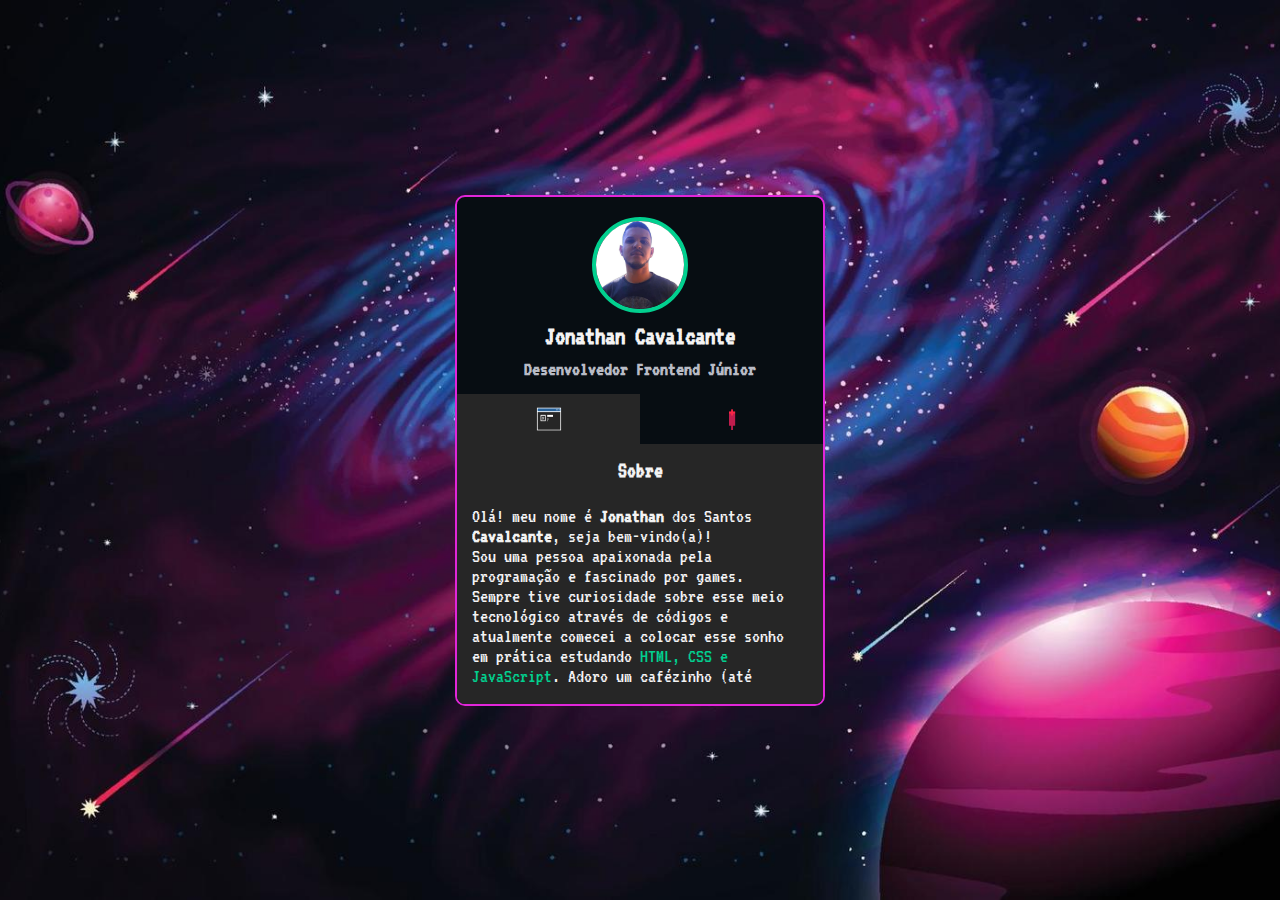
<file: index.html>
<!DOCTYPE html>
<html lang="pt-BR">
<head>
    <meta charset="UTF-8">
    <meta http-equiv="X-UA-Compatible" content="IE=edge">
    <meta name="viewport" content="width=device-width, initial-scale=1.0">
    
    <link rel="preconnect" href="https://fonts.googleapis.com">
    <link rel="preconnect" href="https://fonts.gstatic.com" crossorigin>
    <link href="https://fonts.googleapis.com/css2? família=Inter:wght@900&family=VT323&display=swap" rel="stylesheet">
    
    <title>Mini Portfólio - Jonathan Cavalcante</title>
    
    <link rel="stylesheet" href="./src/css/reset.css">
    <link rel="stylesheet" href="./src/css/estilos.css">
</head>
<body>
    <main class="cartao">
        <div class="minhas-informacoes">
            <img src="./src/imagens/eu-perfil.jpg" width="96x96" alt="foto de perfil do Jonathan Cavalcante">
            <h1 class="nome">Jonathan Cavalcante</h1>
            <h2 class="cargo">Desenvolvedor Frontend Júnior</h2>
        
        </div>

        <div class="conteudo">
            <ul class="abas">
                <li class="aba selecionado" id="sobre-mim">
                    <img src="./src/imagens/sobre.gif" alt="ícone de sobre mim">
                </li>
                <li class="aba" id="minhas-redes">
                    <img src="./src/imagens/coracao.gif" alt="ícone de redes sociais">
                </li>
            </ul>
            
            <div class="informacoes-abas">
                <div class="informacao selecionado" id="informacao-sobre-mim">
                    <h3 class="sub-titulo">Sobre</h3>


                    <div class="descricao">
                        <p>Olá! meu nome é <strong>Jonathan</strong> dos Santos <strong>Cavalcante</strong>, seja bem-vindo(a)!</p>
                        <p>
                            Sou uma pessoa apaixonada pela programação e fascinado por games. Sempre tive curiosidade sobre esse meio tecnológico através de códigos e atualmente comecei a colocar esse sonho em prática estudando <span>HTML, CSS e JavaScript</span>. Adoro um cafézinho (até demais rsrs), e meus principais hobbies são academia e jogar um fifinha, AH! curto bastante séries também.
                        </p>
                    </div>
                </div>
                
                <div class="informacao" id="informacao-minhas-redes">
                    <h3 class="sub-titulo">Minhas redes</h3>
                        <ul class="redes-sociais">
                            <li>
                                <a href="https://cavalcantejoow.github.io/curriculo/" target="_blank" class="curriculo">Currículo</a>
                            </li>
                            <li>
                                <a href="https://www.linkedin.com/in/jonathan-dos-santos-cavalcante-0b3882110/" target="_blank" class="linkedin">LinkdIn</a>
                            </li>
                            <li>
                                <a href="https://www.github.com/cavalcantejoow" target="_blank" class="github">GitHub</a>
                            </li>
                        </ul>

                </div>
            </div>
        </div>
    </main>

    <script src="./src/js/index.js"></script>
</body>
</html>
</file>
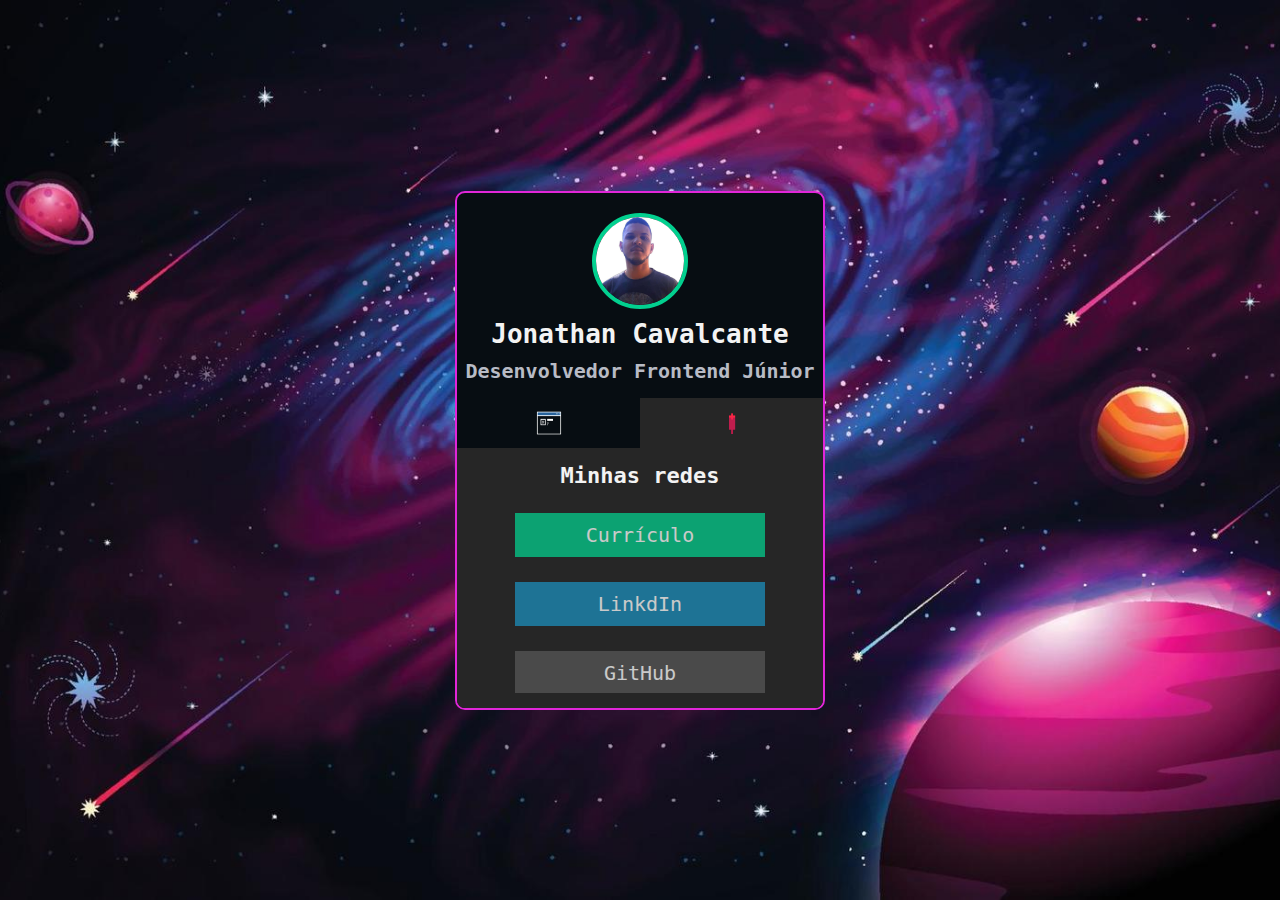
<file: src/Mini Portfólio - Jonathan Cavalcante.html>
<!DOCTYPE html>
<!-- saved from url=(0148)file:///C:/Users/Jonathan/OneDrive/%C3%81rea%20de%20Trabalho/Tecnologia%20da%20Informa%C3%A7%C3%A3o/Mapa%20DevWeek/mini%20portif%C3%B3lio/index.html -->
<html lang="pt-BR"><head><meta http-equiv="Content-Type" content="text/html; charset=UTF-8">
    
    <meta http-equiv="X-UA-Compatible" content="IE=edge">
    <meta name="viewport" content="width=device-width, initial-scale=1.0">
    
    <link rel="preconnect" href="https://fonts.googleapis.com/">
    <link rel="preconnect" href="https://fonts.gstatic.com/" crossorigin="">
    <link href="./Mini Portfólio - Jonathan Cavalcante_files/css2" rel="stylesheet">
    
    <title>Mini Portfólio - Jonathan Cavalcante</title>
    
    <link rel="stylesheet" href="./Mini Portfólio - Jonathan Cavalcante_files/reset.css">
    <link rel="stylesheet" href="./Mini Portfólio - Jonathan Cavalcante_files/estilos.css">
</head>
<body>
    <main class="cartao">
        <div class="minhas-informacoes">
            <img src="./Mini Portfólio - Jonathan Cavalcante_files/eu-perfil.jpg" width="96x96" alt="foto de perfil do Jonathan Cavalcante">
            <h1 class="nome">Jonathan Cavalcante</h1>
            <h2 class="cargo">Desenvolvedor Frontend Júnior</h2>
        
        </div>

        <div class="conteudo">
            <ul class="abas">
                <li class="aba" id="sobre-mim">
                    <img src="./Mini Portfólio - Jonathan Cavalcante_files/sobre.gif" alt="ícone de sobre mim">
                </li>
                <li class="aba selecionado" id="minhas-redes">
                    <img src="./Mini Portfólio - Jonathan Cavalcante_files/coracao.gif" alt="ícone de redes sociais">
                </li>
            </ul>
            
            <div class="informacoes-abas">
                <div class="informacao" id="informacao-sobre-mim">
                    <h3 class="sub-titulo">Sobre</h3>


                    <div class="descricao">
                        <p>Olá! meu nome é <strong>Jonathan</strong> dos Santos <strong>Cavalcante</strong>, seja bem-vindo(a)!</p>
                        <p>
                            Sou uma pessoa apaixonada pela programação e fascinado por games. Sempre tive curiosidade sobre esse meio tecnológico através de códigos e atualmente comecei a colocar esse sonho em prática estudando <span>HTML, CSS e JavaScript</span>. Adoro um cafézinho (até demais rsrs), e meus principais hobbies são academia e jogar um fifinha, AH! curto bastante séries também.
                        </p>
                    </div>
                </div>
                
                <div class="informacao selecionado" id="informacao-minhas-redes">
                    <h3 class="sub-titulo">Minhas redes</h3>
                        <ul class="redes-sociais">
                            <li>
                                <a href="https://drive.google.com/file/d/1HTm29le9Y3ELEoUEGTPb_dCw1PuQo7V5/view?usp=drivesdk" target="_blank" class="curriculo">Currículo</a>
                            </li>
                            <li>
                                <a href="https://www.linkedin.com/in/jonathan-dos-santos-cavalcante-0b3882110/" target="_blank" class="linkedin">LinkdIn</a>
                            </li>
                            <li>
                                <a href="https://www.github.com/cavalcantejoow" target="_blank" class="github">GitHub</a>
                            </li>
                        </ul>

                </div>
            </div>
        </div>
    </main>

    <script src="./Mini Portfólio - Jonathan Cavalcante_files/index.js.baixados"></script>

</body></html>
</file>
<file: src/css/estilos.css>
body{
    background-image: url(../imagens/galaxia\ de\ fundo.jpg);
    background-repeat: no-repeat;
    background-size: cover;
    background-position: center;

    font-family: 'VT323', monospace;
    color: #f3f3f3;
    font-size: 18px;
    display: flex;
    justify-content: center;
    align-items: center;
    min-height: 100vh;
    padding: 30px;
    border-radius: 10px;
}

.cartao{
    background-color: #070d12;
    width: 370px;
    border: 2px solid #e126d9;
    border-radius: 10px;
    overflow:hidden;
}

.abas img{
    width: 30px;
}

.cartao .minhas-informacoes{
    padding-top: 20px;
    display: flex;
    flex-direction: column;
    align-items: center;
    gap: 10px;
}

.cartao .minhas-informacoes img{
    border-radius: 50px;
    border: 4px solid #02d08f;
}

.cartao .minhas-informacoes .nome {
    font-size: 26px;
}

.cartao .minhas-informacoes .cargo {
    font-size: 20px;
    color: #b8bbc5;
}

.cartao .conteudo{
    margin-top: 15px;
}

.cartao .conteudo .abas{
    display: flex;
}

.cartao .conteudo .abas .aba{
    width: 50%;
    display: flex;
    justify-content: center;
    padding: 10px 0;
    cursor: pointer;
    transition: background-color 0.
    2s ease-in-out;
}

.cartao .conteudo .abas img{
    width: 30px;    
}

.cartao .conteudo .abas .aba.selecionado{
    background-color: #262626;

}

.cartao .conteudo .informacoes-abas{
    background-color: #262626;
}

.cartao .conteudo .abas .aba:hover{
    background-color: #414141;
}

.informacoes-abas .informacao{
    min-height: 260px ;
    padding: 15px;
    display: none;
}

.informacoes-abas .informacao.selecionado{
    display: block;
}

.informacoes-abas .sub-titulo{
    font-size: 22px;
    margin-bottom: 25px;
    text-align: center;
}

.informacoes-abas .descricao{
    font-size: 20px;
    max-height: 180px;
    overflow-y: auto;
    padding-right: 15px;
}

.informacoes-abas .descricao span{
    color: #02d08f;
}

.redes-sociais{
    display: flex;
    flex-direction: column;
    gap: 25px;
    align-items: center;
    max-height: 180px;
    overflow-y: auto;
}

.redes-sociais li a{
    width: 250px;
    display: block;
    color: #f3f3f3;
    text-align: center;
    padding: 10px;
    font-size: 20px;
    transition: opacity 0.3s
    ease-in-out;
}

.redes-sociais li a{
    opacity: 0.8;
}

.redes-sociais .curriculo{
    background-color: #06c185;
}

.redes-sociais .linkedin{
    background-color: #1d87b1;
}

.redes-sociais .github{
    background-color: #545454;
}
</file>
<file: src/Mini Portfólio - Jonathan Cavalcante_files/estilos.css>
body{
    background-image: url(../imagens/galaxia\ de\ fundo.jpg);
    background-repeat: no-repeat;
    background-size: cover;
    background-position: center;

    font-family: 'VT323', monospace;
    color: #f3f3f3;
    font-size: 18px;
    display: flex;
    justify-content: center;
    align-items: center;
    min-height: 100vh;
    padding: 30px;
    border-radius: 10px;
}

.cartao{
    background-color: #070d12;
    width: 370px;
    border: 2px solid #e126d9;
    border-radius: 10px;
    overflow:hidden;
}

.abas img{
    width: 30px;
}

.cartao .minhas-informacoes{
    padding-top: 20px;
    display: flex;
    flex-direction: column;
    align-items: center;
    gap: 10px;
}

.cartao .minhas-informacoes img{
    border-radius: 50px;
    border: 4px solid #02d08f;
}

.cartao .minhas-informacoes .nome {
    font-size: 26px;
}

.cartao .minhas-informacoes .cargo {
    font-size: 20px;
    color: #b8bbc5;
}

.cartao .conteudo{
    margin-top: 15px;
}

.cartao .conteudo .abas{
    display: flex;
}

.cartao .conteudo .abas .aba{
    width: 50%;
    display: flex;
    justify-content: center;
    padding: 10px 0;
    cursor: pointer;
    transition: background-color 0.
    2s ease-in-out;
}

.cartao .conteudo .abas img{
    width: 30px;    
}

.cartao .conteudo .abas .aba.selecionado{
    background-color: #262626;

}

.cartao .conteudo .informacoes-abas{
    background-color: #262626;
}

.cartao .conteudo .abas .aba:hover{
    background-color: #414141;
}

.informacoes-abas .informacao{
    min-height: 260px ;
    padding: 15px;
    display: none;
}

.informacoes-abas .informacao.selecionado{
    display: block;
}

.informacoes-abas .sub-titulo{
    font-size: 22px;
    margin-bottom: 25px;
    text-align: center;
}

.informacoes-abas .descricao{
    font-size: 20px;
    max-height: 180px;
    overflow-y: auto;
    padding-right: 15px;
}

.informacoes-abas .descricao span{
    color: #02d08f;
}

.redes-sociais{
    display: flex;
    flex-direction: column;
    gap: 25px;
    align-items: center;
    max-height: 180px;
    overflow-y: auto;
}

.redes-sociais li a{
    width: 250px;
    display: block;
    color: #f3f3f3;
    text-align: center;
    padding: 10px;
    font-size: 20px;
    transition: opacity 0.3s
    ease-in-out;
}

.redes-sociais li a{
    opacity: 0.8;
}

.redes-sociais .curriculo{
    background-color: #06c185;
}

.redes-sociais .linkedin{
    background-color: #1d87b1;
}

.redes-sociais .github{
    background-color: #545454;
}
</file>
